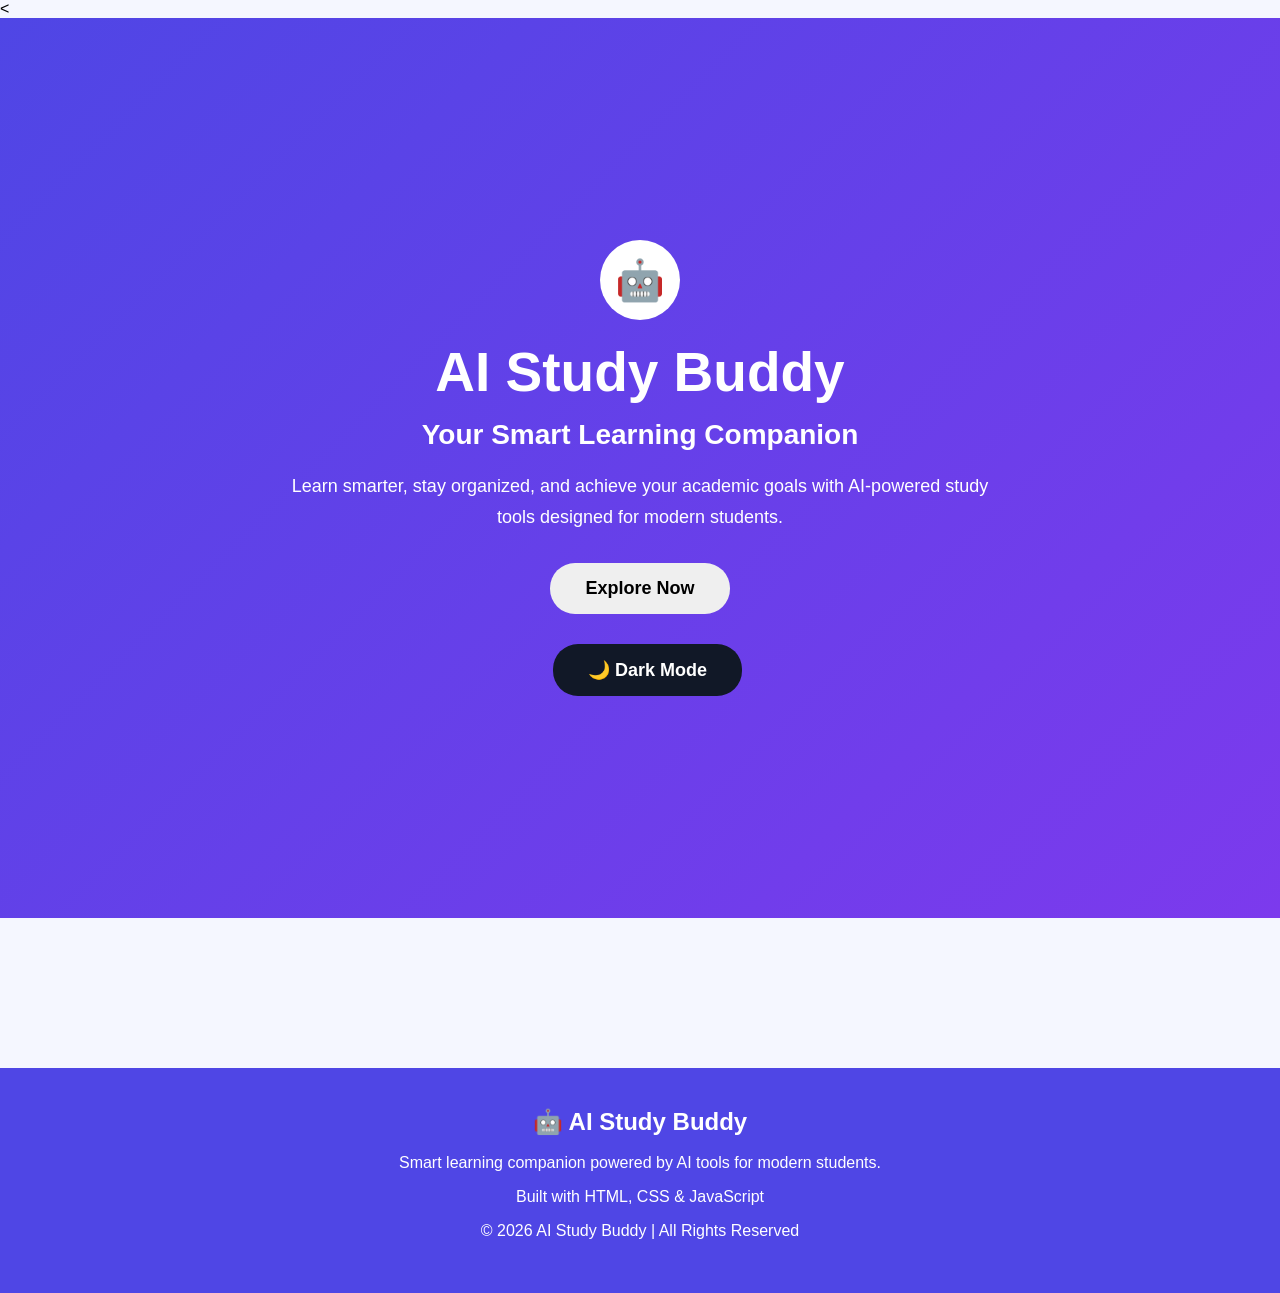
<file: index.html>
<<!DOCTYPE html>
<html lang="en">

<head>
    <meta charset="UTF-8">
    <meta name="viewport" content="width=device-width, initial-scale=1.0">
    <title>AI Study Buddy</title>

    <link rel="stylesheet" href="style.css">
</head>

<body>

    <!-- Welcome Page -->

    <header class="hero">

        <div class="logo">
            🤖
        </div>
    
        <h1>AI Study Buddy</h1>
    
        <h2>Your Smart Learning Companion</h2>
        <p>
            Learn smarter, stay organized, and achieve your academic
            goals with AI-powered study tools designed for modern students.
        </p>

        <button id="explore-btn">Explore Now</button>
        <button id="dark-btn">🌙 Dark Mode</button>




    </header>


    <!-- Dashboard -->

<section id="dashboard">

    <h2>Explore AI Study Buddy</h2>

    <div class="card-container">

        <div class="card" onclick="location.href='about.html'">
            📚
            <h3>About AI Study Buddy</h3>
            <p>Know about our smart learning platform</p>
        </div>


        <div class="card" onclick="location.href='planner.html'">
            📅
            <h3>Smart Study Planner</h3>
            <p>Create and manage your study schedule</p>
        </div>


        <div class="card" onclick="location.href='quiz.html'">
            🧠
            <h3>Quiz Zone</h3>
            <p>Test your knowledge and improve skills</p>
        </div>


        <div class="card" onclick="location.href='notes.html'">
            📝
            <h3>Notes Hub</h3>
            <p>Store and organize your learning notes</p>
        </div>


        <div class="card" onclick="location.href='progress.html'">
            📊
            <h3>Progress Pulse</h3>
            <p>Track your learning progress</p>
        </div>


        <div class="card" onclick="location.href='daily.html'">
            ✨
            <h3>Daily Spark</h3>
            <p>Get motivation every day</p>
        </div>


        <div class="card" onclick="location.href='future.html'">
            🚀
            <h3>Future Vision</h3>
            <p>Explore future improvements</p>
        </div>

    </div>

</section>

    <!-- Feature Display Section -->

    <section id="feature-section">

        <div id="about" class="feature">
            <h2>About AI Study Buddy</h2>
            <p>
                AI Study Buddy helps students manage learning,
                organize studies, and improve productivity.
            </p>
        </div>


        <div id="planner" class="feature">

            <h2>Smart Study Planner</h2>
        
            <input type="text" id="subject" placeholder="Enter Subject Name">
        
            <input type="number" id="hours" placeholder="Study Hours">
        
            <button onclick="addTask()">Add Task</button>
        
            <h3>Today's Study Plan</h3>
        
            <ul id="task-list"></ul>
        
        </div>


        <div id="quiz" class="feature">

            <h2>Quiz Zone</h2>
        
            <p id="question">
                What is Python?
            </p>
        
            <div>
                <input type="radio" name="answer" value="correct">
                Programming Language
            </div>
        
            <div>
                <input type="radio" name="answer" value="wrong">
                Database
            </div>
        
            <div>
                <input type="radio" name="answer" value="wrong">
                Operating System
            </div>
        
            <div>
                <input type="radio" name="answer" value="wrong">
                Browser
            </div>
        
            <button onclick="checkAnswer()">Submit Answer</button>
        
            <h3 id="score"></h3>
        
        </div>


        <div id="notes" class="feature">

            <h2>Notes Hub</h2>
        
            <textarea id="note-input" placeholder="Write your notes here..."></textarea>
        
            <br>
        
            <button onclick="addNote()">Add Note</button>
        
            <h3>My Notes</h3>
        
            <ul id="notes-list"></ul>
        
        </div>


        <div id="progress" class="feature">

            <h2>Progress Pulse</h2>
        
            <p>Track your learning progress and achievements.</p>
        
            <h3>Tasks Completed: <span id="completed">0</span>/5</h3>
        
            <div class="progress-box">
        
                <div id="progress-bar"></div>
        
            </div>
        
            <button onclick="increaseProgress()">
                Complete Task
            </button>
        
        </div>


        <div id="daily" class="feature">

            <h2>✨ Daily Spark</h2>
        
            <p id="quote">
                Stay consistent. Small steps lead to big achievements! 🚀
            </p>
        
            <button onclick="newQuote()">
                Get New Motivation
            </button>
        
        </div>


        <div id="future" class="feature">
            <h2>Future Vision</h2>
            <p>Explore future improvements of AI Study Buddy.</p>
        </div>

    </section>
    <!-- Footer -->

<footer class="footer">

    <h2>🤖 AI Study Buddy</h2>

    <p>
        Smart learning companion powered by AI tools
        for modern students.
    </p>

    <p>
        Built with HTML, CSS & JavaScript
    </p>

    <p>
        © 2026 AI Study Buddy | All Rights Reserved
    </p>

</footer>


    <script src="script.js"></script>

</body>

</html>
</file>
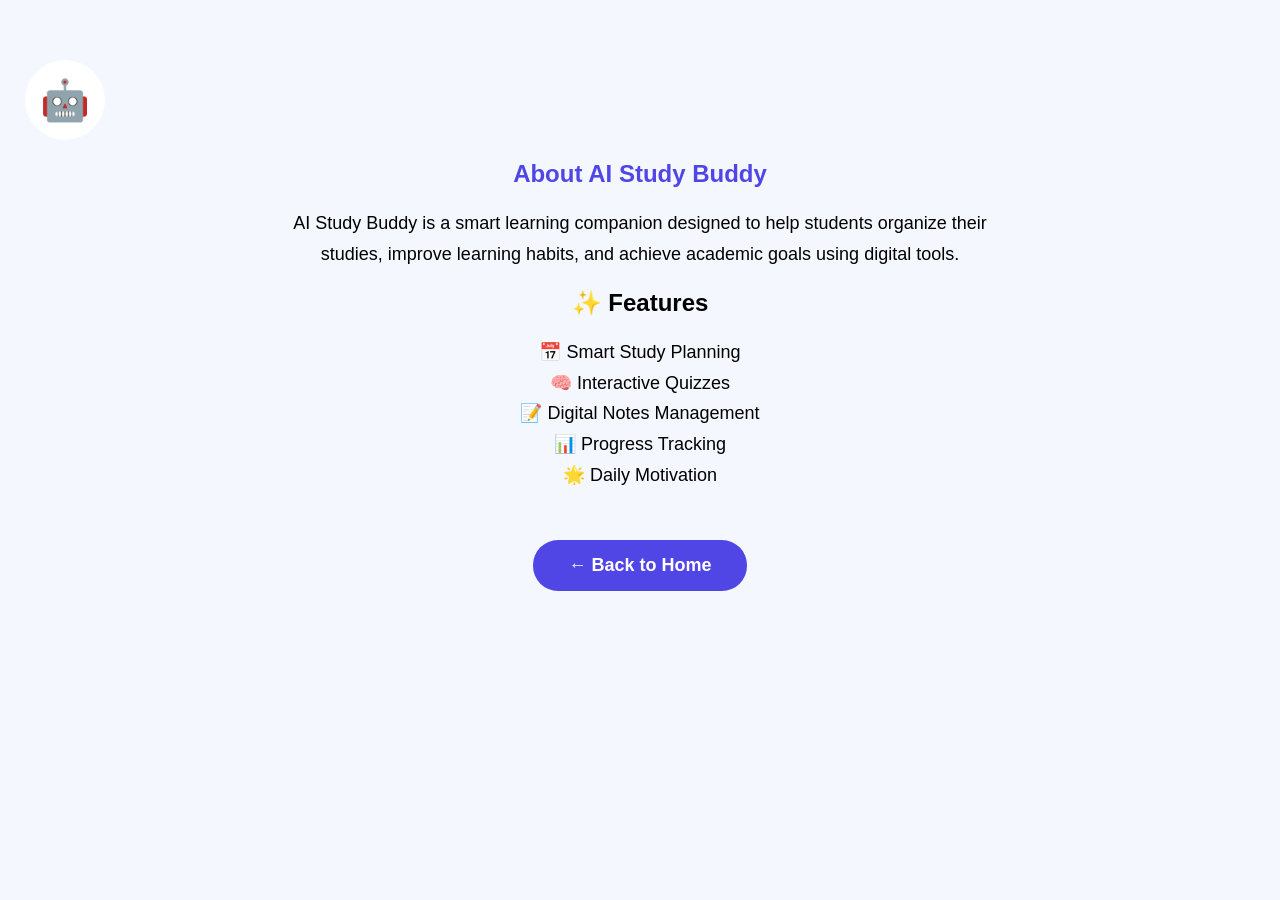
<file: about.html>
<!DOCTYPE html>
<html lang="en">

<head>
    <meta charset="UTF-8">
    <meta name="viewport" content="width=device-width, initial-scale=1.0">
    <title>About AI Study Buddy</title>

    <link rel="stylesheet" href="style.css">
</head>

<body>

    <section class="page-container">

        <div class="logo">
            🤖
        </div>

        <h1>About AI Study Buddy</h1>

        <p>
            AI Study Buddy is a smart learning companion designed
            to help students organize their studies, improve learning
            habits, and achieve academic goals using digital tools.
        </p>

        <h2>✨ Features</h2>

        <p>
            📅 Smart Study Planning<br>
            🧠 Interactive Quizzes<br>
            📝 Digital Notes Management<br>
            📊 Progress Tracking<br>
            🌟 Daily Motivation
        </p>

        <button onclick="location.href='index.html'">
            ← Back to Home
        </button>

    </section>


</body>

</html>
</file>
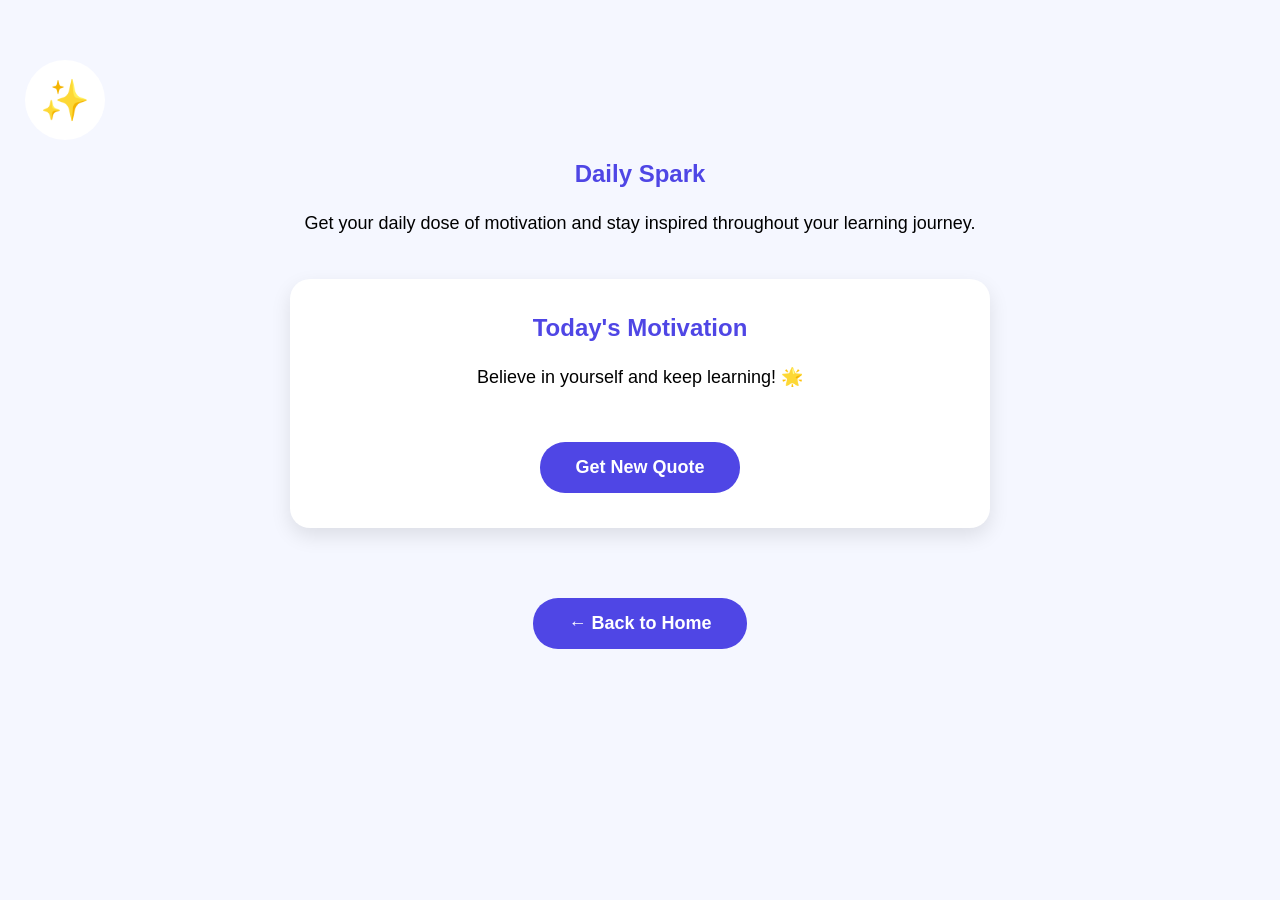
<file: daily.html>
<!DOCTYPE html>
<html lang="en">
<head>
    <meta charset="UTF-8">
    <meta name="viewport" content="width=device-width, initial-scale=1.0">
    <title>Daily Spark</title>
    <link rel="stylesheet" href="style.css">
</head>

<body>

<section class="page-container">

    <div class="logo">
        ✨
    </div>

    <h1>Daily Spark</h1>

    <p>
        Get your daily dose of motivation and stay inspired throughout your learning journey.
    </p>

    <div class="daily-box">

        <h2>Today's Motivation</h2>

        <p id="quote">
            Believe in yourself and keep learning! 🌟
        </p>

        <button onclick="newQuote()">
            Get New Quote
        </button>

    </div>

    <button onclick="location.href='index.html'">
        ← Back to Home
    </button>

</section>

<script src="daily.js"></script>

</body>
</html>
</file>
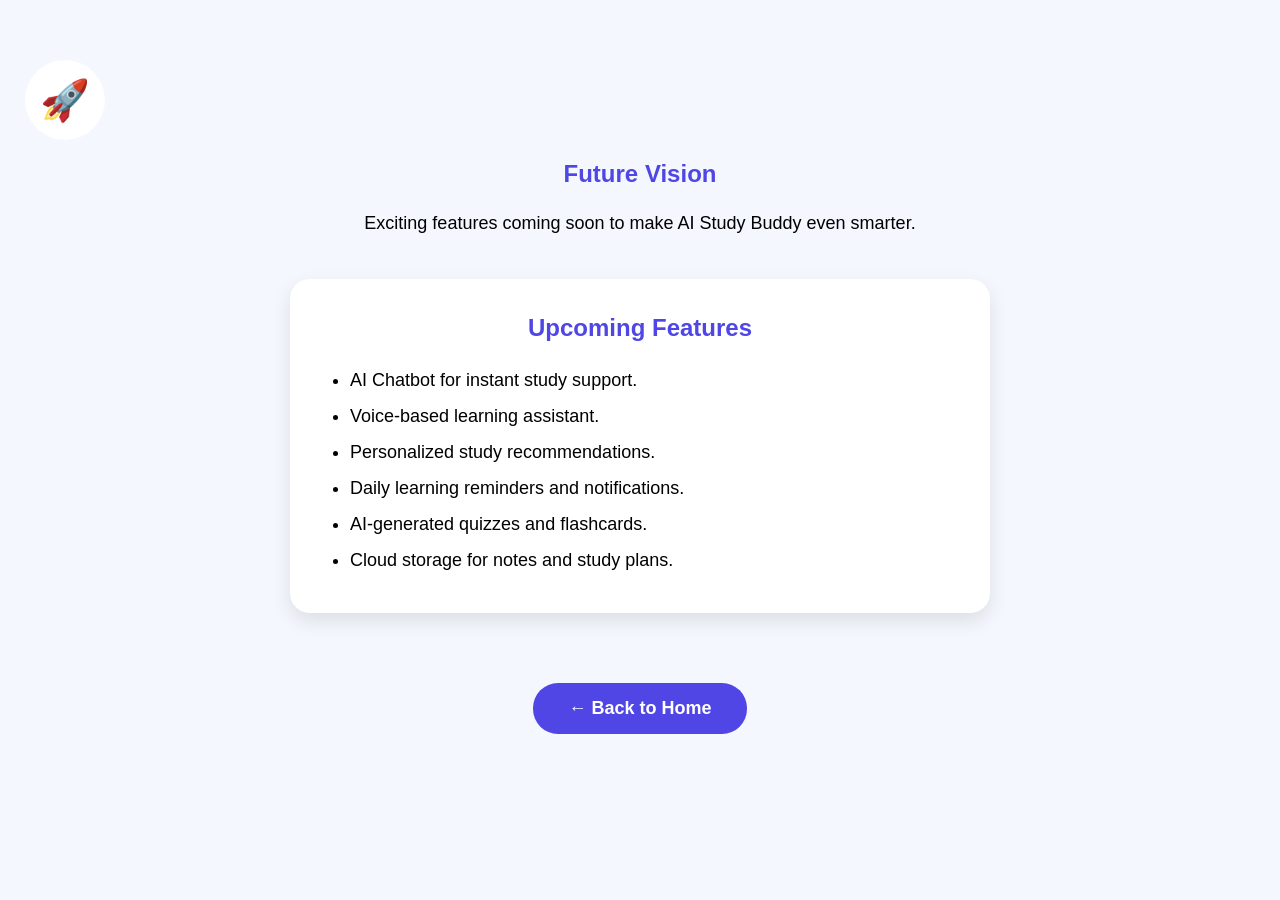
<file: future.html>
<!DOCTYPE html>
<html lang="en">
<head>
    <meta charset="UTF-8">
    <meta name="viewport" content="width=device-width, initial-scale=1.0">
    <title>Future Vision</title>
    <link rel="stylesheet" href="style.css">
</head>

<body>

<section class="page-container">

    <div class="logo">
        🚀
    </div>

    <h1>Future Vision</h1>

    <p>
        Exciting features coming soon to make AI Study Buddy even smarter.
    </p>

    <div class="future-box">

        <h2>Upcoming Features</h2>

        <ul>
            <li>AI Chatbot for instant study support.</li>
            <li>Voice-based learning assistant.</li>
            <li>Personalized study recommendations.</li>
            <li>Daily learning reminders and notifications.</li>
            <li>AI-generated quizzes and flashcards.</li>
            <li>Cloud storage for notes and study plans.</li>
        </ul>

    </div>

    <button onclick="location.href='index.html'">
        ← Back to Home
    </button>

</section>

</body>
</html>
</file>
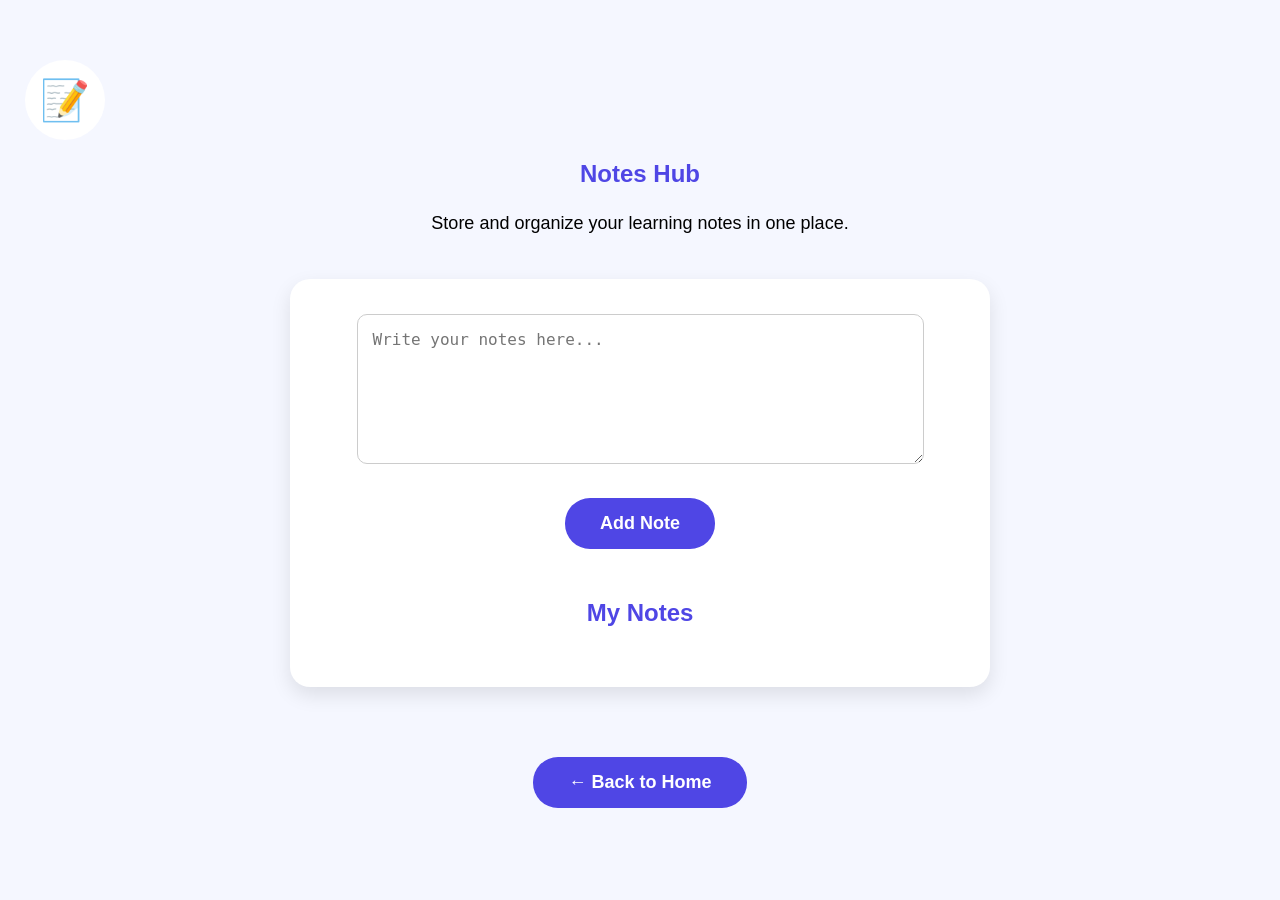
<file: notes.html>
<!DOCTYPE html>
<html lang="en">

<head>
    <meta charset="UTF-8">
    <meta name="viewport" content="width=device-width, initial-scale=1.0">

    <title>Notes Hub</title>

    <link rel="stylesheet" href="style.css">
</head>


<body>

<section class="page-container">


    <div class="logo">
        📝
    </div>


    <h1>Notes Hub</h1>


    <p>
        Store and organize your learning notes in one place.
    </p>



    <div class="notes-box">


        <textarea id="note-input" placeholder="Write your notes here..."></textarea>


        <br>


        <button onclick="addNote()">
            Add Note
        </button>


        <h2 class="notes-title">
            My Notes
        </h2>


        <ul id="notes-list">
        </ul>


    </div>



    <button onclick="location.href='index.html'">
        ← Back to Home
    </button>


</section>



<script src="script.js"></script>


</body>

</html>
</file>
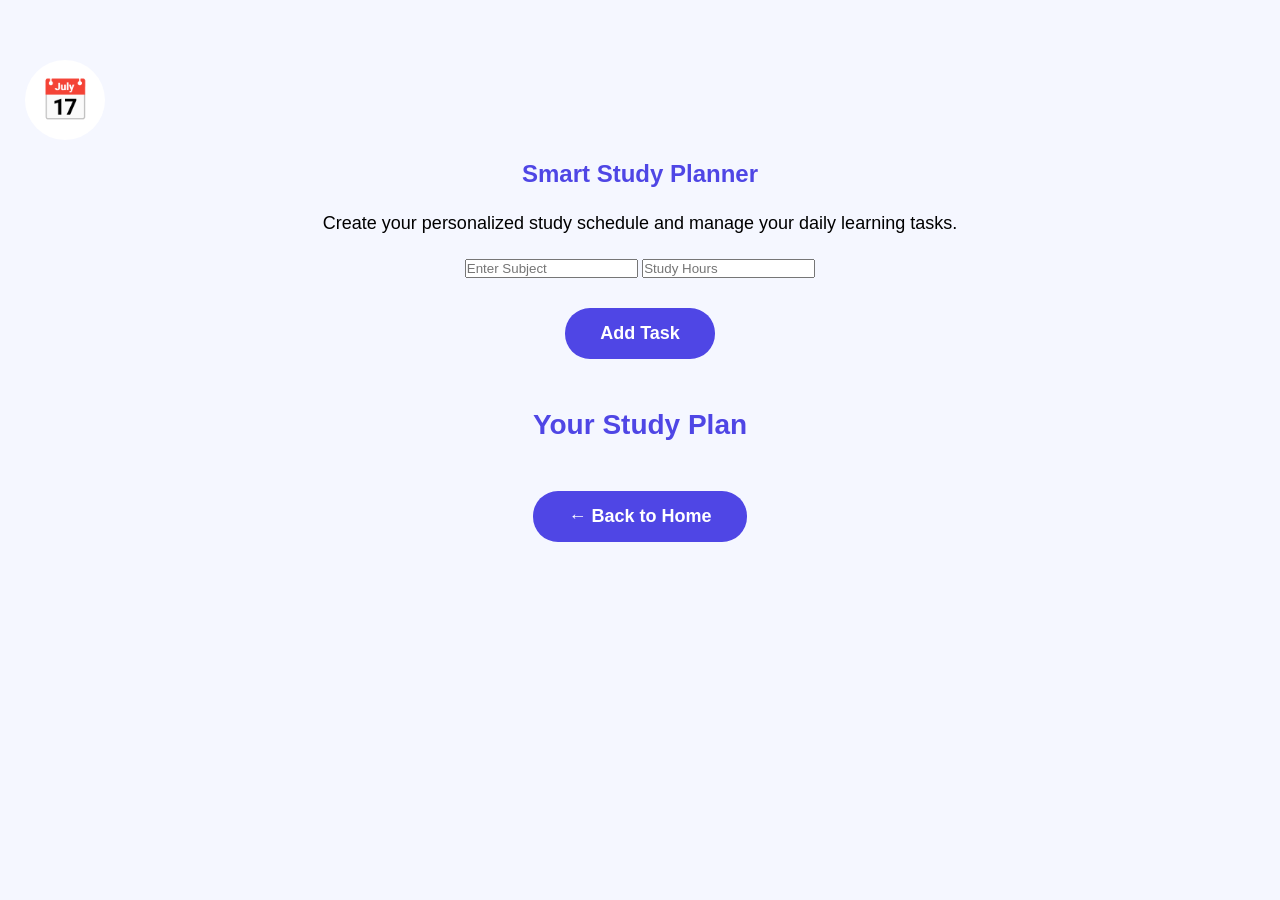
<file: planner.html>
<!DOCTYPE html>
<html lang="en">

<head>
    <meta charset="UTF-8">
    <meta name="viewport" content="width=device-width, initial-scale=1.0">
    <title>Smart Study Planner</title>

    <link rel="stylesheet" href="style.css">
</head>

<body>

<section class="page-container">

    <div class="logo">
        📅
    </div>

    <h1>Smart Study Planner</h1>

    <p>
        Create your personalized study schedule and manage
        your daily learning tasks.
    </p>


    <input id="subject" type="text" placeholder="Enter Subject">

    <input id="hours" type="number" placeholder="Study Hours">


    <br>

    <button onclick="addTask()">
        Add Task
    </button>


    <h3 class="study-title">Your Study Plan</h3>

    <ul id="task-list">
    </ul>


    <button onclick="location.href='index.html'">
        ← Back to Home
    </button>


</section>


<script src="script.js"></script>

</body>

</html>
</file>
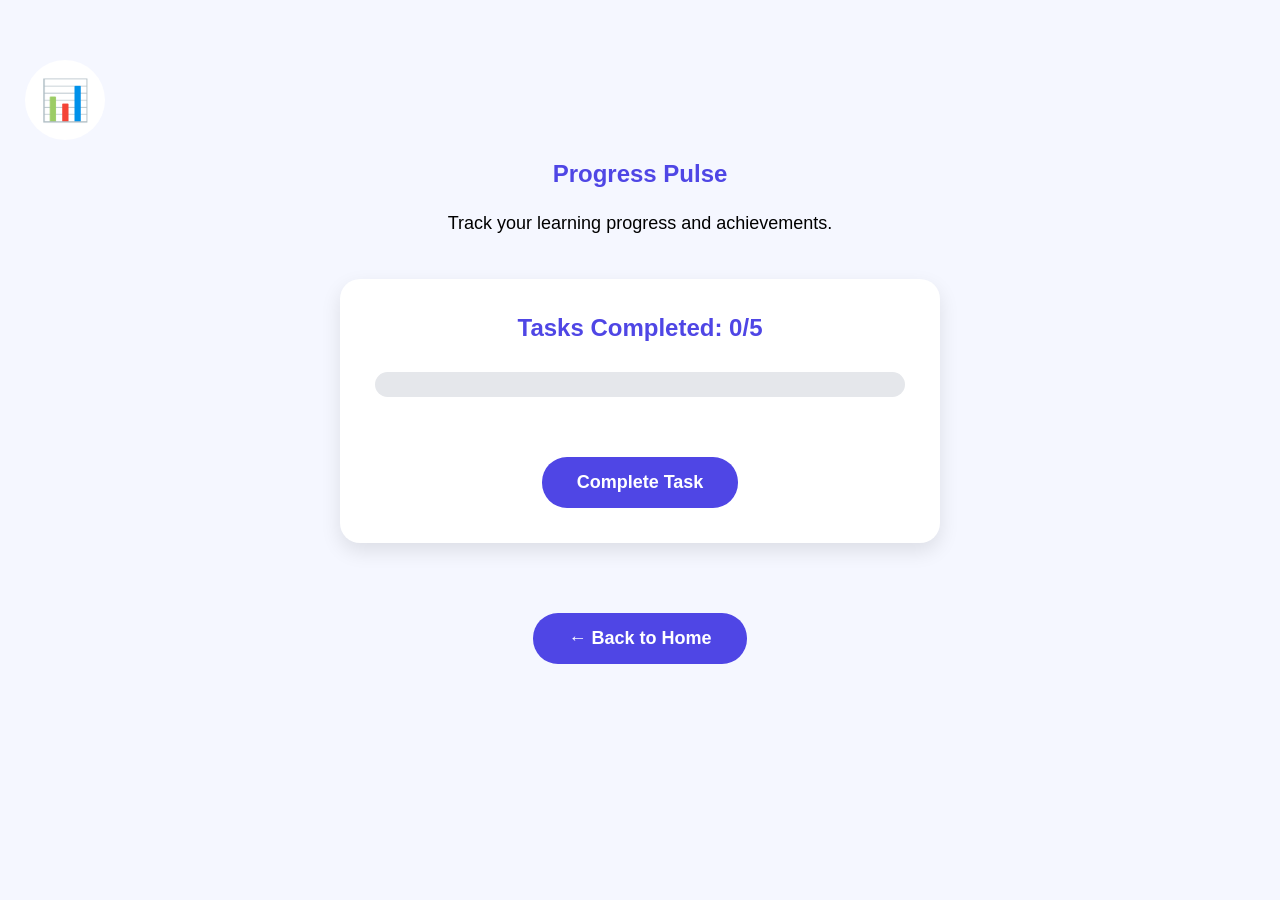
<file: progress.html>
<!DOCTYPE html>
<html lang="en">

<head>
    <meta charset="UTF-8">
    <meta name="viewport" content="width=device-width, initial-scale=1.0">

    <title>Progress Pulse</title>

    <link rel="stylesheet" href="style.css">
</head>


<body>

<section class="page-container">


    <div class="logo">
        📊
    </div>


    <h1>Progress Pulse</h1>


    <p>
        Track your learning progress and achievements.
    </p>


    <div class="progress-box">


        <h2>
            Tasks Completed:
            <span id="completed">0</span>/5
        </h2>


        
        
            <div class="progress-bar-container">
        
                <div id="progress-bar"></div>
        
            </div>
        
        
            <button onclick="increaseProgress()">
                Complete Task
            </button>
        
        </div>
        <button onclick="location.href='index.html'">
            ← Back to Home
        </button>

</section>



<script src="progress.js"></script>


</body>

</html>
</file>
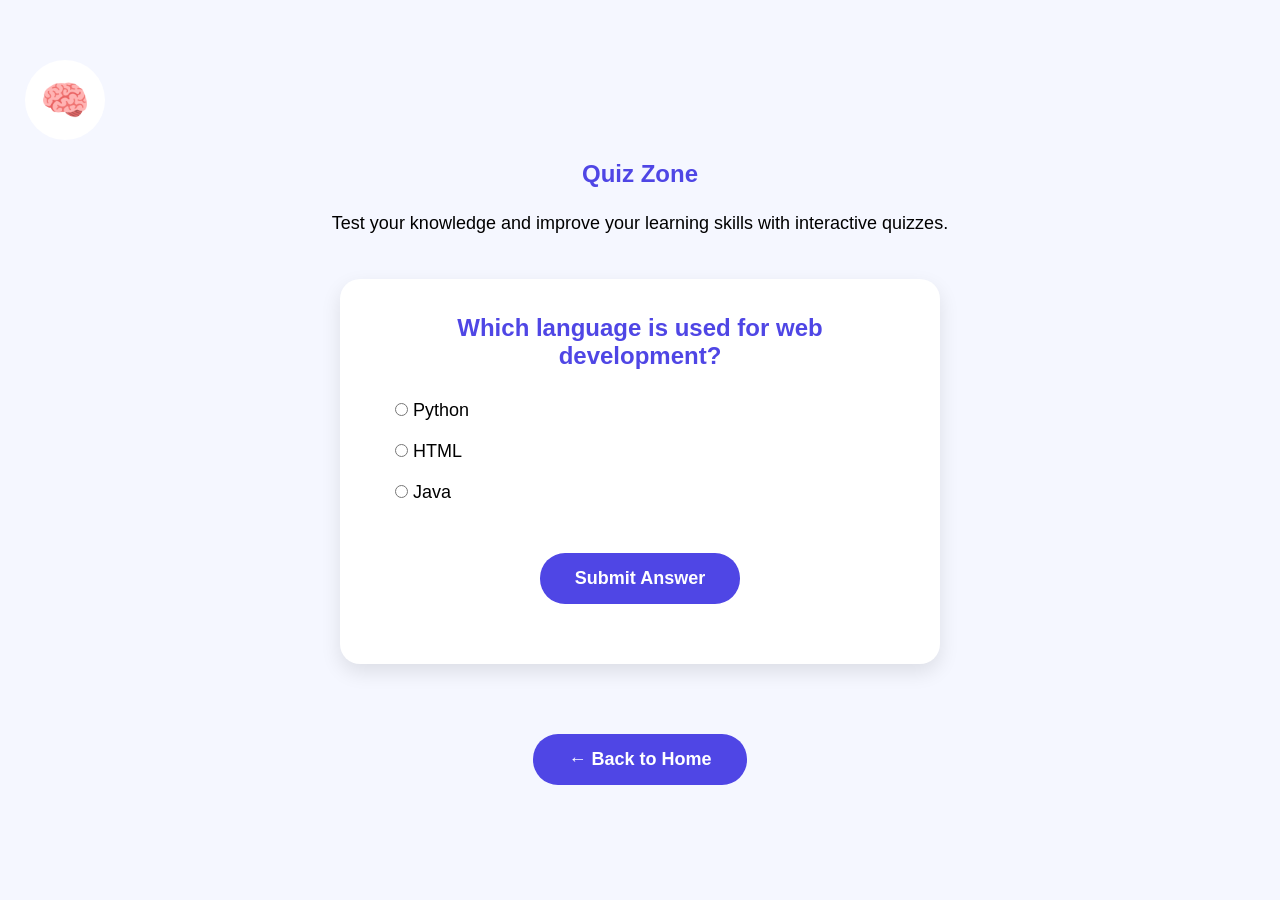
<file: quiz.html>
<!DOCTYPE html>
<html lang="en">

<head>
    <meta charset="UTF-8">
    <meta name="viewport" content="width=device-width, initial-scale=1.0">

    <title>Quiz Zone</title>

    <link rel="stylesheet" href="style.css">
</head>


<body>

<section class="page-container">


    <div class="logo">
        🧠
    </div>


    <h1>Quiz Zone</h1>


    <p>
        Test your knowledge and improve your learning skills
        with interactive quizzes.
    </p>



    <div class="quiz-box">

        <h2>Which language is used for web development?</h2>


        <div class="option">
            <input type="radio" name="answer" value="wrong">
            Python
        </div>


        <div class="option">
            <input type="radio" name="answer" value="correct">
            HTML
        </div>


        <div class="option">
            <input type="radio" name="answer" value="wrong">
            Java
        </div>


        <button onclick="checkAnswer()">
            Submit Answer
        </button>


        <h3 id="score"></h3>


    </div>



    <button onclick="location.href='index.html'">
        ← Back to Home
    </button>


</section>



<script src="script.js"></script>


</body>

</html>
</file>
<file: style.css>
*{
    margin:0;
    padding:0;
    box-sizing:border-box;
}

body{
    font-family:Arial, sans-serif;
    background:#F5F7FF;
}


/* Welcome Page */

.hero{
    min-height:100vh;
    display:flex;
    flex-direction:column;
    justify-content:center;
    align-items:center;
    text-align:center;
    padding:40px 20px;
    background:linear-gradient(135deg,#4F46E5,#7C3AED);
    color:white;
}

.hero h1{
    font-size:55px;
    margin-bottom:15px;
}

.hero h2{
    font-size:28px;
    margin-bottom:20px;
}

.hero p{
    max-width:700px;
    font-size:18px;
    line-height:1.7;
}


button{
    margin-top:30px;
    padding:15px 35px;
    border:none;
    border-radius:25px;
    cursor:pointer;
    font-size:18px;
    font-weight:bold;
}


/* Dashboard */

#dashboard{
    display:none;
    padding:60px 20px;
    text-align:center;
}

#dashboard h2{
    font-size:35px;
    margin-bottom:40px;
}


.card-container{
    display:grid;
    grid-template-columns:repeat(auto-fit,minmax(250px,1fr));
    gap:25px;
    max-width:1100px;
    margin:auto;
}


.card{
    background:linear-gradient(135deg,#ffffff,#EEF2FF);
    padding:35px 20px;
    border-radius:20px;
    box-shadow:0 8px 20px rgba(0,0,0,0.1);
    cursor:pointer;
    transition:0.3s;
}


.card h3{
    margin:15px 0;
    color:#4F46E5;
}


.card p{
    color:#555;
    line-height:1.5;
}


.card:hover{
    transform:translateY(-10px);
    box-shadow:0 15px 30px rgba(0,0,0,0.15);
}


/* Feature Sections */

#feature-section{
    padding:50px 20px;
    text-align:center;
}


.feature{
    display:none;
    background:white;
    max-width:700px;
    margin:30px auto;
    padding:40px;
    border-radius:20px;
}


.feature h2{
    color:#4F46E5;
    margin-bottom:20px;
}


/* Study Planner */

#planner input{
    padding:12px;
    margin:10px;
    border-radius:8px;
    border:1px solid #ccc;
    width:250px;
}


#planner button,
#quiz button,
#notes button,
#daily button{
    background:#4F46E5;
    color:white;
}


#task-list{
    margin-top:20px;
    list-style:none;
}


#task-list li{
    background:#EEF2FF;
    padding:15px;
    margin:10px;
    border-radius:10px;
    font-weight:bold;
}


#planner h3{
    margin-top:40px;
}


/* Quiz Zone */

#quiz div{
    margin:15px;
    font-size:18px;
}


#quiz input{
    margin-right:10px;
}


#score{
    margin-top:25px;
}


/* Notes Hub */

#notes textarea{
    width:80%;
    height:120px;
    padding:15px;
    border-radius:10px;
    border:1px solid #ccc;
    font-size:16px;
    resize:none;
}


#notes h3{
    margin-top:40px;
}


#notes-list{
    margin-top:25px;
    list-style:none;
}


#notes-list li{
    background:#EEF2FF;
    padding:15px;
    margin:10px;
    border-radius:10px;
}





#progress-bar{
    width:0%;
    height:100%;
    background:#4F46E5;
    border-radius:20px;
}


/* Daily Spark */

#daily p{
    font-size:20px;
    margin:30px auto;
    line-height:1.6;
}
/* Dark Mode */

.dark-mode{
    background:#111827;
    color:white;
}
/* Daily Spark Page */

.daily-box{
    background:white;
    max-width:700px;
    margin:40px auto;
    padding:35px;
    border-radius:20px;
    box-shadow:0 8px 20px rgba(0,0,0,0.1);
}

.daily-box h2{
    color:#4F46E5;
    margin-bottom:20px;
}

.daily-box p{
    font-size:20px;
    line-height:1.8;
    margin-bottom:30px;
}

.daily-box button{
    background:#4F46E5;
    color:white;
}


.dark-mode .card{
    background:#1F2937;
    color:white;
}


.dark-mode .feature{
    background:#1F2937;
    color:white;
}


.dark-mode .card h3{
    color:#A5B4FC;
}


.dark-mode .card p{
    color:#E5E7EB;
}
#dark-btn{
    background:#111827;
    color:white;
    margin-left:15px;
}
/* Complete Dark Mode */

.dark-mode{
    background:#111827;
    color:white;
}


.dark-mode .hero{
    background:linear-gradient(135deg,#111827,#312E81);
}


.dark-mode .card{
    background:#1F2937;
    color:white;
}


.dark-mode .card h3{
    color:#A5B4FC;
}


.dark-mode .card p{
    color:#D1D5DB;
}


.dark-mode .feature{
    background:#1F2937;
    color:white;
}


.dark-mode .feature h2{
    color:#A5B4FC;
}


.dark-mode input,
.dark-mode textarea{
    background:#374151;
    color:white;
    border:1px solid #6B7280;
}


.dark-mode #task-list li,
.dark-mode #notes-list li{
    background:#374151;
    color:white;
}
/* Footer */

.footer{
    background:#4F46E5;
    color:white;
    text-align:center;
    padding:40px 20px;
    margin-top:50px;
}


.footer h2{
    margin-bottom:15px;
}


.footer p{
    margin:10px;
    line-height:1.5;
}


/* Dark Mode Footer */

.dark-mode .footer{
    background:#1F2937;
}
/* Smooth Animations */

.card{
    animation:fadeIn 0.6s ease;
}


button{
    transition:0.3s;
}


button:hover{
    transform:scale(1.05);
}


@keyframes fadeIn{

    from{
        opacity:0;
        transform:translateY(20px);
    }

    to{
        opacity:1;
        transform:translateY(0);
    }

}
.logo{
    width:80px;
    height:80px;
    background:white;
    color:#4F46E5;
    border-radius:50%;
    display:flex;
    justify-content:center;
    align-items:center;
    font-size:40px;
    margin-bottom:20px;
}


/* Separate Pages */

.page-container{
    min-height:100vh;
    padding:60px 25px;
    text-align:center;
    background:#F5F7FF;
}


.page-container h1{
    color:#4F46E5;
    margin:20px;
}


.page-container p{
    max-width:700px;
    margin:20px auto;
    font-size:18px;
    line-height:1.7;
}


.page-container button{
    background:#4F46E5;
    color:white;
}
/* Study Plan Heading Style */

.study-title{
    margin-top:50px;
    font-size:28px;
    font-weight:bold;
    color:#4F46E5;
}
/* Quiz Page */

.quiz-box{
    background:white;
    max-width:600px;
    margin:40px auto;
    padding:35px;
    border-radius:20px;
    box-shadow:0 8px 20px rgba(0,0,0,0.1);
}


.quiz-box h2{
    margin-bottom:30px;
    color:#4F46E5;
}


.option{
    margin:20px;
    font-size:18px;
    text-align:left;
}


.quiz-box button{
    background:#4F46E5;
    color:white;
}


#score{
    margin-top:25px;
    font-size:20px;
}
/* Notes Page */

.notes-box{
    background:white;
    max-width:700px;
    margin:40px auto;
    padding:35px;
    border-radius:20px;
    box-shadow:0 8px 20px rgba(0,0,0,0.1);
}


.notes-box textarea{
    width:90%;
    height:150px;
    padding:15px;
    border-radius:10px;
    border:1px solid #ccc;
    font-size:16px;
}


.notes-box button{
    background:#4F46E5;
    color:white;
}


.notes-title{
    margin-top:50px;
    color:#4F46E5;
}


#notes-list li{
    background:#EEF2FF;
    padding:15px;
    margin:15px;
    border-radius:10px;
    list-style:none;
    text-align:left;
}
/* Progress Pulse Page */

.progress-box{
    background:white;
    max-width:600px;
    margin:40px auto;
    padding:35px;
    border-radius:20px;
    box-shadow:0 8px 20px rgba(0,0,0,0.1);
}


.progress-box h2{
    color:#4F46E5;
    margin-bottom:30px;
}


.progress-bar-container{
    width:100%;
    height:25px;
    background:#E5E7EB;
    border-radius:20px;
    overflow:hidden;
    margin:30px 0;
}


#progress-bar{
    width:0%;
    height:100%;
    background:#4F46E5;
    border-radius:20px;
}


.progress-box button{
    background:#4F46E5;
    color:white;
}
/* Future Vision Page */

.future-box{
    background:white;
    max-width:700px;
    margin:40px auto;
    padding:35px;
    border-radius:20px;
    box-shadow:0 8px 20px rgba(0,0,0,0.1);
}

.future-box h2{
    color:#4F46E5;
    margin-bottom:20px;
}

.future-box ul{
    text-align:left;
    line-height:2;
    font-size:18px;
    padding-left:25px;
}
</file>
